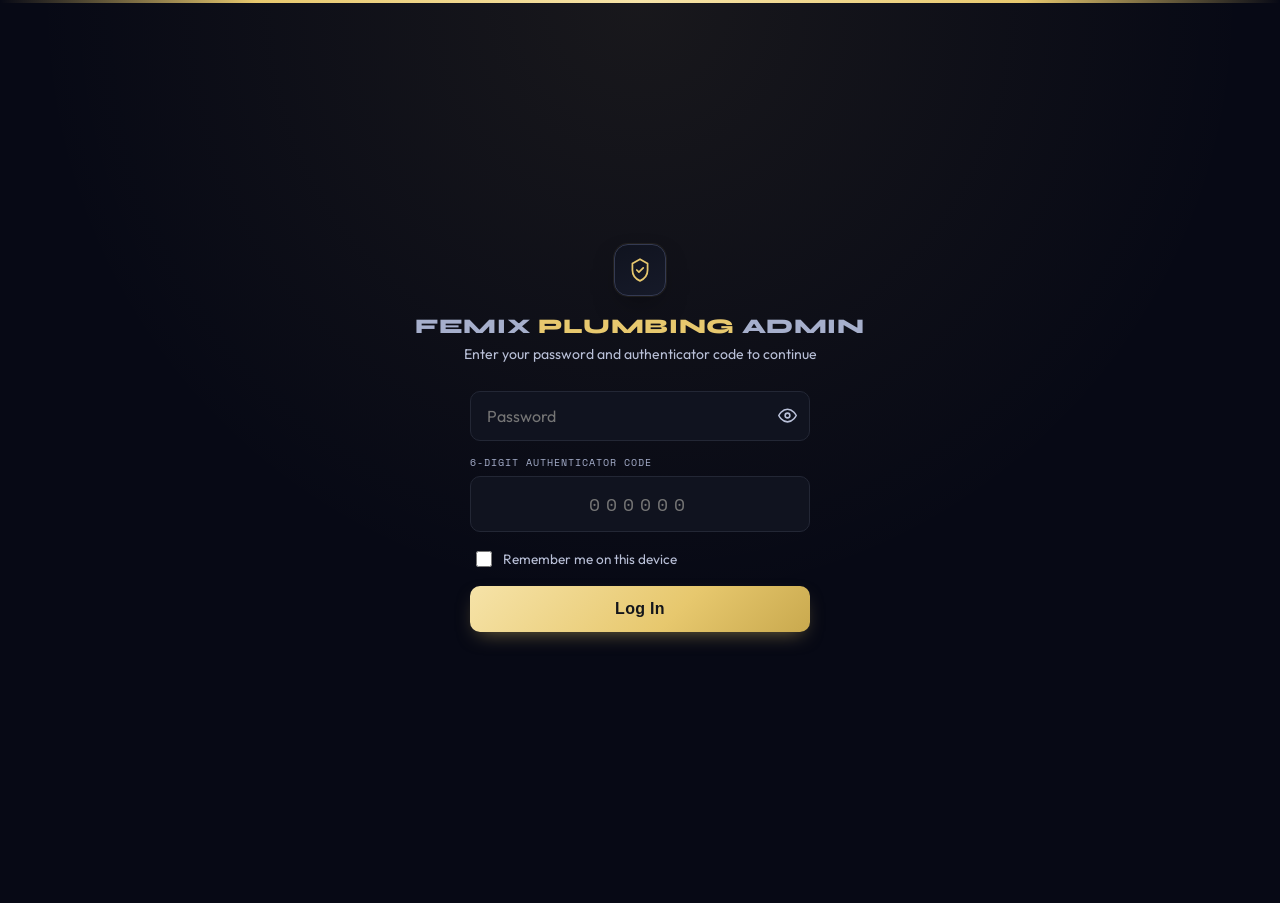
<file: admin/index.html>
<!DOCTYPE html>
<html lang="en">
<head>
<meta charset="UTF-8" />
<meta name="viewport" content="width=device-width, initial-scale=1.0" />
<title>Femix Plumbing Services Admin — Bookings</title>
<link rel="preconnect" href="https://fonts.googleapis.com">
<link rel="preconnect" href="https://fonts.gstatic.com" crossorigin>
<link href="https://fonts.googleapis.com/css2?family=Syne:wght@600;700;800&family=Outfit:wght@400;500;600&family=Space+Mono:wght@400;700&display=swap" rel="stylesheet">
<style>
  :root {
    --gold:#E7C86E; --gold-dark:#C9A94E; --gold-light:#F6E3A8; --slate:#A6AFCC;
    --bg:#070915; --bg-alt:#0B0E1C; --surface:#10131F; --surface-2:#161A29;
    --ink:#FFFFFF; --muted:#B9C0D8; --border:#232735; --border-strong:#343A52;
    --pending:#F0D385; --confirmed:#74A1F7; --completed:#55DE93; --cancelled:#FF7373; --danger:#FF7373;
  }
  * { box-sizing: border-box; }
  body { margin:0; font-family:'Outfit',-apple-system,BlinkMacSystemFont,"Segoe UI",Roboto,sans-serif; background:var(--bg); color:var(--ink); -webkit-tap-highlight-color:transparent; }
  h1, h2 { font-family:'Syne','Outfit',sans-serif; }
  .mono { font-family:'Space Mono',monospace; }
  .topline { height:3px; background:linear-gradient(90deg,transparent,var(--gold) 20%,var(--gold-light) 50%,var(--gold) 80%,transparent); }

  /* ---------- Login ---------- */
  #loginScreen { min-height:100vh; display:flex; flex-direction:column; align-items:center; justify-content:center; background:radial-gradient(circle at 50% 0%,rgba(231,200,110,0.08),transparent 55%),var(--bg); padding:24px; }
  .brand-mark { width:52px; height:52px; border-radius:14px; border:1px solid var(--border-strong); background:linear-gradient(160deg,var(--surface),var(--surface-2)); display:flex; align-items:center; justify-content:center; margin-bottom:18px; box-shadow:0 0 0 1px rgba(231,200,110,0.08),0 12px 30px -12px rgba(0,0,0,0.6); }
  .brand-mark svg { width:26px; height:26px; }
  #loginScreen h1 { font-size:1.3rem; font-weight:800; letter-spacing:0.03em; margin:0 0 6px; text-align:center; }
  #loginScreen h1 .slate { color:var(--slate); } #loginScreen h1 .gold { color:var(--gold); }
  #loginScreen p.sub { color:var(--muted); margin-top:0; margin-bottom:28px; font-size:0.88rem; text-align:center; }
  #loginForm { width:100%; max-width:340px; display:flex; flex-direction:column; gap:14px; }
  .passwordRow { position:relative; width:100%; }
  .passwordRow input[type="password"], .passwordRow input[type="text"] { width:100%; padding:14px 48px 14px 16px; border-radius:10px; border:1px solid var(--border); background:var(--surface); color:#fff; font-size:1rem; font-family:'Outfit',sans-serif; transition:border-color .15s ease,box-shadow .15s ease; }
  .passwordRow input:focus { outline:none; border-color:var(--gold); box-shadow:0 0 0 3px rgba(231,200,110,0.15); }
  #togglePassword { position:absolute; right:6px; top:50%; transform:translateY(-50%); width:34px; height:34px; display:flex; align-items:center; justify-content:center; background:none; border:none; border-radius:8px; cursor:pointer; padding:0; color:var(--muted); transition:background .15s ease,color .15s ease; }
  #togglePassword:active, #togglePassword.on { color:var(--gold); background:rgba(231,200,110,0.1); }
  #togglePassword svg { width:19px; height:19px; display:block; }
  .totpRow input[type="text"] { width:100%; padding:14px 16px; border-radius:10px; border:1px solid var(--border); background:var(--surface); color:#fff; font-size:1.1rem; font-family:'Space Mono',monospace; letter-spacing:0.35em; text-align:center; transition:border-color .15s ease,box-shadow .15s ease; }
  .totpRow input:focus { outline:none; border-color:var(--gold); box-shadow:0 0 0 3px rgba(231,200,110,0.15); }
  .totpRow label { display:block; font-family:'Space Mono',monospace; font-size:0.62rem; letter-spacing:0.1em; text-transform:uppercase; color:var(--slate); margin-bottom:6px; }
  #loginForm button[type="submit"] { padding:14px; border-radius:10px; border:none; background:linear-gradient(135deg,var(--gold-light),var(--gold) 60%,var(--gold-dark)); color:#14161B; font-weight:700; font-size:1rem; cursor:pointer; letter-spacing:0.02em; box-shadow:0 8px 20px -8px rgba(231,200,110,0.5); }
  #loginForm button[type="submit"]:active { filter:brightness(0.95); }
  #loginForm button[type="submit"]:disabled { opacity:0.55; cursor:default; }
  #loginError { color:#f87171; font-size:0.85rem; min-height:1.2em; text-align:center; }
  .rememberRow { display:flex; align-items:center; gap:8px; color:var(--muted); font-size:0.85rem; padding:2px; }
  .rememberRow input[type="checkbox"] { width:16px; height:16px; accent-color:var(--gold); }

  /* ---------- App ---------- */
  #app { display:none; padding-bottom:40px; min-height:100vh; background:var(--bg); }
  header { background:var(--bg-alt); color:#fff; padding:16px 20px; position:sticky; top:0; z-index:20; display:flex; align-items:center; justify-content:space-between; border-bottom:1px solid var(--border); }
  .header-title { display:flex; align-items:center; gap:10px; }
  .header-title-text h1 { font-size:1.05rem; font-weight:800; margin:0; letter-spacing:0.03em; }
  .header-title .eyebrow { display:block; font-family:'Space Mono',monospace; font-size:0.62rem; letter-spacing:0.14em; color:var(--muted); margin-bottom:3px; }
  header h1 .slate { color:var(--slate); } header h1 .gold { color:var(--gold); }
  header button#analyticsBtn, header button#exportBtn, header button#refreshBtn, header button#logoutBtn { background:transparent; border:1px solid var(--border); color:var(--slate); padding:8px 12px; border-radius:8px; font-size:0.8rem; cursor:pointer; transition:border-color .15s ease,color .15s ease; }
  header button#analyticsBtn:active, header button#exportBtn:active, header button#refreshBtn:active, header button#logoutBtn:active { border-color:var(--gold); color:var(--gold); }
  header button#analyticsBtn.active { border-color:var(--gold); color:var(--gold); background:rgba(231,200,110,0.1); }
  header .actions { display:flex; gap:8px; }

  .new-badge { display:none; align-items:center; gap:5px; padding:4px 10px 4px 8px; border-radius:999px; background:linear-gradient(135deg,var(--gold-light),var(--gold) 65%,var(--gold-dark)); color:#14161B; font-family:'Space Mono',monospace; font-size:0.66rem; font-weight:700; letter-spacing:0.02em; cursor:pointer; border:none; box-shadow:0 6px 16px -6px rgba(231,200,110,0.6); animation:badgePop .28s ease; }
  .new-badge .dot { width:6px; height:6px; border-radius:50%; background:#14161B; animation:badgePulse 1.4s ease-in-out infinite; }
  @keyframes badgePop { from{transform:scale(0.6);opacity:0} to{transform:scale(1);opacity:1} }
  @keyframes badgePulse { 0%,100%{opacity:1} 50%{opacity:0.35} }

  .search-row { position:relative; display:flex; align-items:center; padding:14px 16px 0; background:var(--bg-alt); }
  .search-icon { position:absolute; left:30px; width:16px; height:16px; color:var(--slate); pointer-events:none; }
  #searchInput { width:100%; padding:11px 38px; border-radius:10px; border:1px solid var(--border-strong); background:var(--surface); color:var(--ink); font-family:'Outfit',sans-serif; font-size:0.88rem; }
  #searchInput::placeholder { color:var(--slate); }
  #searchInput:focus { outline:none; border-color:var(--gold); box-shadow:0 0 0 3px rgba(231,200,110,0.15); }
  #clearSearchBtn { position:absolute; right:26px; width:24px; height:24px; border-radius:6px; border:none; background:var(--surface-2); color:var(--muted); font-size:0.75rem; cursor:pointer; display:flex; align-items:center; justify-content:center; }

  .date-range-row { display:flex; align-items:center; gap:8px; padding:10px 16px 0; background:var(--bg-alt); flex-wrap:wrap; }
  .date-range-row label { font-family:'Space Mono',monospace; font-size:0.62rem; letter-spacing:0.08em; text-transform:uppercase; color:var(--slate); display:flex; align-items:center; gap:6px; }
  .date-range-row input[type="date"] { padding:7px 9px; border-radius:8px; border:1px solid var(--border-strong); background:var(--surface); color:var(--ink); font-family:'Outfit',sans-serif; font-size:0.8rem; color-scheme:dark; }
  .date-range-row input[type="date"]:focus { outline:none; border-color:var(--gold); box-shadow:0 0 0 3px rgba(231,200,110,0.15); }
  #clearDateRangeBtn { border:1px solid var(--border-strong); background:var(--surface-2); color:var(--muted); border-radius:8px; font-size:0.75rem; padding:7px 10px; cursor:pointer; display:none; }
  #clearDateRangeBtn:active { border-color:var(--gold); color:var(--gold); }

  .filters { display:flex; gap:8px; padding:14px 16px; overflow-x:auto; background:var(--bg-alt); border-bottom:1px solid var(--border); }
  .filters button { flex:none; display:flex; align-items:center; gap:6px; padding:8px 14px; border-radius:20px; border:1px solid var(--border); background:var(--surface); font-size:0.85rem; color:var(--muted); cursor:pointer; white-space:nowrap; transition:all .15s ease; }
  .filters button .count { font-family:'Space Mono',monospace; font-size:0.7rem; opacity:0.7; }
  .filters button.active { background:var(--gold); border-color:var(--gold); color:#14161B; font-weight:600; }
  .filters button.archive-tab.active { background:var(--slate); border-color:var(--slate); }

  #status { text-align:center; color:var(--muted); padding:40px 24px; font-size:0.9rem; }

  /* ---------- Records ---------- */
  .records-wrap { margin:12px; }
  .record-card { background:var(--surface); border:1px solid var(--border-strong); border-radius:14px; margin-bottom:10px; overflow:hidden; box-shadow:0 14px 28px -20px rgba(0,0,0,0.7); border-left:3px solid var(--pending); transition:border-color .2s ease,opacity .2s ease; }
  .record-card.s-pending { border-left-color:var(--pending); }
  .record-card.s-confirmed { border-left-color:var(--confirmed); }
  .record-card.s-completed { border-left-color:var(--completed); }
  .record-card.s-cancelled { border-left-color:var(--cancelled); opacity:0.8; }
  .record-card.is-archived { opacity:0.55; }
  .record-card.is-new { animation:newCardGlow 2.2s ease; }
  @keyframes newCardGlow { 0%{box-shadow:0 0 0 2px rgba(231,200,110,0.7),0 14px 28px -20px rgba(0,0,0,0.7)} 100%{box-shadow:0 14px 28px -20px rgba(0,0,0,0.7)} }

  .record-head { display:flex; align-items:flex-start; justify-content:space-between; padding:12px 14px 8px; gap:8px; }
  .record-name { font-weight:700; font-size:0.96rem; color:var(--ink); line-height:1.25; }
  .record-id { font-family:'Space Mono',monospace; font-size:0.66rem; color:var(--gold-light); letter-spacing:0.03em; margin-top:2px; }
  .record-actions { display:flex; gap:6px; flex:none; }
  .icon-btn { width:29px; height:29px; border-radius:8px; border:1px solid var(--border-strong); background:var(--bg-alt); color:var(--slate); display:flex; align-items:center; justify-content:center; cursor:pointer; transition:border-color .15s ease,color .15s ease,background .15s ease; }
  .icon-btn svg { width:14px; height:14px; }
  .icon-btn:active { transform:scale(0.94); }
  .icon-btn.archive-btn:active { border-color:var(--gold); color:var(--gold); background:rgba(231,200,110,0.1); }
  .icon-btn.delete-btn:active { border-color:var(--danger); color:var(--danger); background:rgba(255,115,115,0.1); }

  .record-body { padding:9px 14px 11px; display:grid; grid-template-columns:repeat(2,1fr); gap:7px 12px; border-top:1px solid var(--border); }
  .rf.rf-service, .rf.rf-note, .rf.rf-media { grid-column:1 / -1; }
  .rf { display:flex; flex-direction:column; gap:1px; min-width:0; }
  .rf-label { font-family:'Space Mono',monospace; font-size:0.58rem; letter-spacing:0.09em; text-transform:uppercase; color:var(--slate); }
  .rf-value { font-size:0.82rem; color:var(--ink); line-height:1.35; }
  .rf-value.muted { color:var(--muted); }
  .rf-value a { color:var(--gold-light); text-decoration:none; font-weight:600; }

  /* Attachments + payment */
  .media-row { display:flex; flex-wrap:wrap; gap:8px; margin-top:4px; }
  .media-row img { width:84px; height:84px; object-fit:cover; border-radius:10px; border:1px solid var(--border-strong); display:block; }
  .media-row audio { width:100%; height:36px; }
  .media-row video { width:100%; max-height:240px; border-radius:10px; background:#000; }
  .file-count { font-family:'Space Mono',monospace; font-size:0.62rem; color:var(--gold-light); }
  .pay-chip { display:inline-block; padding:2px 9px; border-radius:999px; font-size:0.7rem; font-weight:600; border:1px solid var(--border-strong); color:var(--muted); margin-left:4px; }
  .pay-chip.paid { color:var(--completed); border-color:rgba(85,222,147,0.45); }

  .record-foot { display:flex; align-items:center; justify-content:space-between; gap:10px; padding:9px 14px; background:var(--bg-alt); border-top:1px solid var(--border); }
  .status-pill-select { appearance:none; -webkit-appearance:none; font-family:'Outfit',sans-serif; font-size:0.76rem; font-weight:600; padding:8px 32px 8px 14px; border-radius:999px; cursor:pointer; background-repeat:no-repeat; background-position:right 12px center; background-size:12px; background-image:url("data:image/svg+xml,%3Csvg xmlns='http://www.w3.org/2000/svg' width='12' height='12' viewBox='0 0 24 24' fill='none' stroke='%239098B5' stroke-width='3'%3E%3Cpolyline points='6 9 12 15 18 9'%3E%3C/polyline%3E%3C/svg%3E"); }
  .status-pill-select.s-pending { background-color:rgba(240,211,133,0.16); color:var(--pending); border:1px solid rgba(240,211,133,0.45); }
  .status-pill-select.s-confirmed { background-color:rgba(116,161,247,0.16); color:var(--confirmed); border:1px solid rgba(116,161,247,0.45); }
  .status-pill-select.s-completed { background-color:rgba(85,222,147,0.16); color:var(--completed); border:1px solid rgba(85,222,147,0.45); }
  .status-pill-select.s-cancelled { background-color:rgba(255,115,115,0.16); color:var(--cancelled); border:1px solid rgba(255,115,115,0.45); }
  .status-pill-select option { background:var(--surface-2); color:var(--ink); }
  .saveIndicator { font-family:'Space Mono',monospace; font-size:0.64rem; color:var(--gold); }

  @media (min-width:640px) {
    .record-body { grid-template-columns:repeat(4,1fr); }
    .record-body .rf.rf-service { grid-column:span 2; }
    .record-body .rf.rf-note, .record-body .rf.rf-media { grid-column:1 / -1; }
  }

  /* ---------- Analytics ---------- */
  .analytics-panel { padding:16px 16px 4px; background:var(--bg-alt); border-bottom:1px solid var(--border); }
  .stat-grid { display:grid; grid-template-columns:repeat(2,1fr); gap:10px; }
  .stat-card { background:var(--surface); border:1px solid var(--border-strong); border-radius:12px; padding:14px; }
  .stat-value { font-family:'Syne',sans-serif; font-size:1.6rem; font-weight:800; color:var(--gold); line-height:1.1; }
  .stat-label { font-size:0.74rem; color:var(--muted); margin-top:4px; }
  .analytics-section { margin-top:18px; }
  .analytics-section h3 { font-size:0.85rem; color:var(--ink); margin:0 0 10px; }
  .service-bar-row { margin-bottom:9px; }
  .service-bar-label { display:flex; justify-content:space-between; font-size:0.78rem; color:var(--muted); margin-bottom:3px; }
  .service-bar-label .svc-count { font-family:'Space Mono',monospace; color:var(--gold-light); }
  .service-bar-track { height:7px; border-radius:999px; background:var(--surface-2); overflow:hidden; }
  .service-bar-fill { height:100%; border-radius:999px; background:linear-gradient(90deg,var(--gold-dark),var(--gold)); }
  .trend-conversion { display:flex; gap:18px; flex-wrap:wrap; margin-top:10px; padding:10px 12px; background:var(--surface); border:1px solid var(--border-strong); border-radius:10px; font-size:0.78rem; color:var(--muted); }
  .trend-conversion strong { color:var(--gold-light); font-family:'Space Mono',monospace; }
  .trend-legend { display:flex; gap:16px; font-size:0.7rem; color:var(--muted); margin-bottom:6px; }
  .trend-legend span { display:inline-flex; align-items:center; gap:5px; }
  .trend-legend .swatch { width:9px; height:9px; border-radius:2px; display:inline-block; }
  .analytics-note { font-size:0.7rem; color:var(--slate); line-height:1.4; padding:14px 0 16px; }
  @media (min-width:640px) { .stat-grid { grid-template-columns:repeat(4,1fr); } }

  /* ---------- Pagination ---------- */
  .pagination-row { display:flex; align-items:center; justify-content:center; gap:16px; padding:8px 16px 28px; }
  .pagination-row button { padding:8px 14px; border-radius:8px; border:1px solid var(--border-strong); background:var(--surface); color:var(--ink); font-family:'Outfit',sans-serif; font-size:0.82rem; cursor:pointer; }
  .pagination-row button:disabled { opacity:0.4; cursor:default; }
  .pagination-row button:not(:disabled):active { border-color:var(--gold); color:var(--gold); }
  .pagination-row #pageIndicator { font-size:0.76rem; color:var(--muted); letter-spacing:0.02em; }

  header button#alertsBtn { background: transparent; border: 1px solid var(--border); color: var(--slate); padding: 8px 10px; border-radius: 8px; font-size: 0.8rem; cursor: pointer; }
  header button#alertsBtn.on { border-color: var(--gold); color: var(--gold); background: rgba(231,200,110,0.1); }
  header .actions { flex-wrap: wrap; justify-content: flex-end; }
  .icon-btn.pdf-btn:active, .icon-btn.share-btn:active { border-color: var(--gold); color: var(--gold); background: rgba(231,200,110,0.1); }

  /* ---------- Toasts ---------- */
  .toast-container { position:fixed; bottom:18px; left:50%; transform:translateX(-50%); z-index:999; display:flex; flex-direction:column; gap:8px; width:calc(100% - 32px); max-width:360px; pointer-events:none; }
  .toast { pointer-events:auto; padding:11px 16px; border-radius:12px; font-size:0.83rem; font-weight:600; display:flex; align-items:center; gap:8px; box-shadow:0 14px 30px -10px rgba(0,0,0,0.6); animation:toastIn .22s ease; backdrop-filter:blur(6px); }
  .toast svg { width:16px; height:16px; flex:none; }
  .toast.success { background:rgba(85,222,147,0.16); border:1px solid rgba(85,222,147,0.5); color:#B4F5CE; }
  .toast.error { background:rgba(255,115,115,0.16); border:1px solid rgba(255,115,115,0.5); color:#FFC2C2; }
  .toast.hide { animation:toastOut .18s ease forwards; }
  @keyframes toastIn { from{opacity:0;transform:translateY(10px)} to{opacity:1;transform:translateY(0)} }
  @keyframes toastOut { from{opacity:1} to{opacity:0;transform:translateY(8px)} }
</style>
</head>
<body>

<div class="topline"></div>
<div class="toast-container" id="toastContainer"></div>

<!-- ================= LOGIN ================= -->
<div id="loginScreen">
  <div class="brand-mark">
    <svg viewBox="0 0 24 24" fill="none" stroke="#E7C86E" stroke-width="1.6" stroke-linecap="round" stroke-linejoin="round">
      <path d="M12 2l7 4v6c0 5-3.5 8.5-7 10-3.5-1.5-7-5-7-10V6l7-4z"></path>
      <path d="M9 12l2 2 4-4"></path>
    </svg>
  </div>
  <h1><span class="slate">FEMIX</span> <span class="gold">PLUMBING</span> <span class="slate">ADMIN</span></h1>
  <p class="sub">Enter your password and authenticator code to continue</p>
  <form id="loginForm">
    <div class="passwordRow">
      <input type="password" id="passwordInput" placeholder="Password" autocomplete="current-password" required />
      <button type="button" id="togglePassword" aria-label="Show password">
        <svg id="eyeIcon" viewBox="0 0 24 24" fill="none" stroke="currentColor" stroke-width="2" stroke-linecap="round" stroke-linejoin="round">
          <path d="M1 12s4-8 11-8 11 8 11 8-4 8-11 8-11-8-11-8z"></path>
          <circle cx="12" cy="12" r="3"></circle>
        </svg>
      </button>
    </div>
    <div class="totpRow">
      <label for="totpInput">6-digit authenticator code</label>
      <input type="text" id="totpInput" inputmode="numeric" pattern="[0-9]*" maxlength="6" placeholder="000000" autocomplete="one-time-code" required />
    </div>
    <label class="rememberRow">
      <input type="checkbox" id="rememberCheckbox" />
      Remember me on this device
    </label>
    <button type="submit" id="loginSubmitBtn">Log In</button>
    <div id="loginError"></div>
  </form>
</div>

<!-- ================= APP ================= -->
<div id="app">
  <header>
    <div class="header-title">
      <div class="header-title-text">
        <span class="eyebrow">FEMIX PLUMBING SERVICES</span>
        <h1><span class="slate">BOOKINGS</span> <span class="gold">ADMIN</span></h1>
      </div>
      <button type="button" id="newBookingsBadge" class="new-badge">
        <span class="dot"></span><span id="newBookingsCount">0</span> new
      </button>
    </div>
    <div class="actions">
      <button id="alertsBtn" title="Turn on phone alerts" aria-label="Turn on phone alerts">🔔</button>
      <button id="analyticsBtn">Analytics</button>
      <button id="exportBtn">Export CSV</button>
      <button id="refreshBtn">Refresh</button>
      <button id="logoutBtn">Log out</button>
    </div>
  </header>

  <div id="analyticsPanel" class="analytics-panel" style="display:none;">
    <div class="stat-grid">
      <div class="stat-card"><div class="stat-value" id="statActiveVisitors">–</div><div class="stat-label">Active visitors now</div></div>
      <div class="stat-card"><div class="stat-value" id="statTotalBookings">–</div><div class="stat-label">Total bookings</div></div>
      <div class="stat-card"><div class="stat-value" id="statCompleted">–</div><div class="stat-label">Completed jobs</div></div>
      <div class="stat-card"><div class="stat-value" id="statPending">–</div><div class="stat-label">Awaiting action</div></div>
    </div>
    <div class="analytics-section">
      <h3>Popular services</h3>
      <div id="serviceBars"></div>
    </div>
    <div class="analytics-section">
      <h3>Visitors vs. bookings <span class="mono" id="trendRangeLabel" style="font-weight:400;color:var(--slate);font-size:0.68rem;"></span></h3>
      <div id="trendChart"></div>
      <div id="trendConversion" class="trend-conversion"></div>
    </div>
    <div class="analytics-note">
      Active visitors above reflects people on the site right now (last 5 minutes). The trend chart below uses a persistent daily log, so it survives restarts and builds up real history over time.
    </div>
  </div>

  <div class="search-row" id="searchRow">
    <svg class="search-icon" viewBox="0 0 24 24" fill="none" stroke="currentColor" stroke-width="2" stroke-linecap="round" stroke-linejoin="round"><circle cx="11" cy="11" r="8"></circle><line x1="21" y1="21" x2="16.65" y2="16.65"></line></svg>
    <input type="text" id="searchInput" placeholder="Search by name or phone…" autocomplete="off" />
    <button type="button" id="clearSearchBtn" aria-label="Clear search" style="display:none;">✕</button>
  </div>

  <div class="date-range-row" id="dateRangeRow">
    <label for="dateFromInput">From <input type="date" id="dateFromInput" /></label>
    <label for="dateToInput">To <input type="date" id="dateToInput" /></label>
    <button type="button" id="clearDateRangeBtn">Clear</button>
  </div>

  <div class="filters" id="filters">
    <button data-filter="all" class="active">All <span class="count" id="count-all"></span></button>
    <button data-filter="pending">Pending <span class="count" id="count-pending"></span></button>
    <button data-filter="confirmed">Confirmed <span class="count" id="count-confirmed"></span></button>
    <button data-filter="completed">Completed <span class="count" id="count-completed"></span></button>
    <button data-filter="cancelled">Cancelled <span class="count" id="count-cancelled"></span></button>
    <button data-filter="archived" class="archive-tab">Archived <span class="count" id="count-archived"></span></button>
  </div>

  <div id="status"></div>
  <div class="records-wrap" id="recordsWrap"></div>
  <div class="pagination-row" id="paginationRow" style="display:none;">
    <button type="button" id="prevPageBtn">‹ Prev</button>
    <span id="pageIndicator" class="mono"></span>
    <button type="button" id="nextPageBtn">Next ›</button>
  </div>
</div>

<script>
/* ── FemixPDF: tiny dependency-free PDF receipt writer (works in browsers and Node) ── */
const FemixPDF = (function () {
  // Helvetica / Helvetica-Bold character widths for ASCII 32..126 (1/1000 em)
  const HW = [278,278,355,556,556,889,667,191,333,333,389,584,278,333,278,278,556,556,556,556,556,556,556,556,556,556,278,278,584,584,584,556,1015,
    667,667,722,722,667,611,778,722,278,500,667,556,833,722,778,667,778,722,667,611,722,667,944,667,667,611,278,278,278,469,556,333,
    556,556,500,556,556,278,556,556,222,222,500,222,833,556,556,556,556,333,500,278,556,500,722,500,500,500,334,260,334,584];
  const BW = [278,333,474,556,556,889,722,238,333,333,389,584,278,333,278,278,556,556,556,556,556,556,556,556,556,556,333,333,584,584,584,611,975,
    722,722,722,722,667,611,778,722,278,556,722,611,833,722,778,667,778,722,667,611,722,667,944,667,667,611,333,278,333,584,556,333,
    556,611,556,611,556,333,611,611,278,278,556,278,889,611,611,611,611,389,556,333,611,556,778,556,556,500,389,280,389,584];

  const STATUS = {
    paid:              ['PAID', '#1B8A55'],
    receipt_submitted: ['RECEIPT SUBMITTED - AWAITING CONFIRMATION', '#B7791F'],
    awaiting_transfer: ['AWAITING TRANSFER', '#B7791F'],
    pending_card:      ['CARD PAYMENT PENDING', '#B7791F'],
    pay_before_work:   ['PAY BEFORE WORK STARTS', '#B7791F']
  };

  const clean = s => String(s == null ? '' : s)
    .replace(/[\u2018\u2019]/g, "'").replace(/[\u201C\u201D]/g, '"').replace(/[\u2013\u2014]/g, '-')
    .replace(/\u20A6/g, 'NGN ').replace(/\u2026/g, '...').replace(/[\r\n\t]+/g, ' ')
    .replace(/[^\x20-\x7E\xA0-\xFF]/g, '').replace(/\s+/g, ' ').trim();
  const esc = s => s.replace(/\\/g, '\\\\').replace(/\(/g, '\\(').replace(/\)/g, '\\)');
  const money = n => 'NGN ' + String(Math.round(Number(n) || 0)).replace(/\B(?=(\d{3})+(?!\d))/g, ',');
  function width(s, size, bold) {
    const W = bold ? BW : HW; let w = 0;
    for (let i = 0; i < s.length; i++) { const c = s.charCodeAt(i); w += (c >= 32 && c <= 126) ? W[c - 32] : 556; }
    return w * size / 1000;
  }
  function wrap(s, size, bold, max) {
    const lines = []; let cur = '';
    clean(s).split(' ').forEach(word => {
      while (width(word, size, bold) > max) {            // break very long words
        let cut = word.length; while (cut > 1 && width(word.slice(0, cut), size, bold) > max) cut--;
        if (cur) { lines.push(cur); cur = ''; }
        lines.push(word.slice(0, cut)); word = word.slice(cut);
      }
      const t = cur ? cur + ' ' + word : word;
      if (!cur || width(t, size, bold) <= max) cur = t; else { lines.push(cur); cur = word; }
    });
    if (cur) lines.push(cur);
    return lines.length ? lines : [''];
  }
  const rgb = h => { const n = parseInt(h.slice(1), 16); return [(n >> 16) & 255, (n >> 8) & 255, n & 255].map(v => (v / 255).toFixed(3)).join(' '); };
  const dateText = v => { const d = v ? new Date(v) : new Date(); return isNaN(d) ? '' : d.toLocaleString('en-GB', { day: '2-digit', month: 'short', year: 'numeric', hour: '2-digit', minute: '2-digit' }); };

  function build(d) {
    const W = 595, H = 842, M = 40, ops = [];
    const NAVY = '#0B1020', GOLD = '#E7C86E', GOLD_D = '#9A7B1F', GRAY = '#6B7390', INK = '#161B2E';
    const rect = (x, y, w, h, c) => ops.push(`${rgb(c)} rg ${x} ${y} ${w} ${h} re f`);
    const hline = (y, c, lw) => ops.push(`${rgb(c)} RG ${lw || 0.6} w ${M} ${y} m ${W - M} ${y} l S`);
    const text = (x, y, s, size, bold, c, right) => {
      s = clean(s); const xx = right ? x - width(s, size, bold) : x;
      ops.push(`BT /${bold ? 'F2' : 'F1'} ${size} Tf ${rgb(c)} rg ${xx.toFixed(2)} ${y} Td (${esc(s)}) Tj ET`);
    };

    // header band
    rect(0, H - 130, W, 130, NAVY); rect(0, H - 134, W, 4, GOLD);
    rect(M, H - 100, 56, 56, GOLD); text(M + 8.5, H - 78, 'FPS', 20, true, NAVY);
    text(M + 74, H - 66, 'FEMIX PLUMBING SERVICES', 17, true, '#FFFFFF');
    text(M + 74, H - 84, 'Professional plumbing & water engineering solutions', 8.5, false, '#B9C0D8');
    text(M + 74, H - 96, 'Ile-Ife, Osun State, Nigeria', 8.5, false, '#B9C0D8');
    text(W - M, H - 66, 'BOOKING RECEIPT', 11, true, GOLD, true);
    text(W - M, H - 82, 'Issued ' + dateText(d.createdAt), 8.5, false, '#B9C0D8', true);

    // booking id + status pill
    text(M, H - 164, 'BOOKING ID', 8, true, GRAY);
    text(M, H - 192, d.id || '-', 26, true, NAVY);
    const st = STATUS[d.status] || STATUS.pay_before_work;
    const pw = width(st[0], 8.5, true) + 22;
    rect(W - M - pw, H - 196, pw, 22, st[1]); text(W - M - pw + 11, H - 189, st[0], 8.5, true, '#FFFFFF');

    let y = H - 228;
    const section = (title, rows) => {
      text(M, y, title.toUpperCase(), 9.5, true, GOLD_D); y -= 7; hline(y, GOLD, 1); y -= 17;
      rows.forEach(([k, v]) => {
        if (v == null || v === '') v = '-';
        const lines = wrap(v, 10.5, false, W - 2 * M - 132).slice(0, 5);
        text(M, y, k, 9, false, GRAY);
        lines.forEach((ln, i) => text(M + 132, y - i * 13.5, ln, 10.5, i === 0 && k !== 'Message', INK));
        y -= Math.max(1, lines.length) * 13.5 + 6;
      });
      y -= 10;
    };

    section('Customer', [['Name', d.name], ['Phone', d.phone], ['Email', d.email], ['Site address', d.address]]);
    section('Service request', [['Service', d.service], ['Preferred date', d.date], ['Preferred time', d.time], ['Message', d.message]]);
    section('Payment', [
      ['Method', d.method || 'Cash'],
      ['Quoted total', Number(d.amount) > 0 ? money(d.amount) : 'To be quoted after inspection'],
      ['Status', st[0]]
    ]);

    // notice box
    const notice = ['Payment policy: workmanship and the full cost of materials must be paid before work can start.'];
    let acc = d.account && (d.method === 'Bank Transfer' || d.method === 'USSD') ? d.account : null;
    const boxH = acc ? 78 : 40;
    rect(M, y - boxH + 12, W - 2 * M, boxH, '#FFF6DC');
    rect(M, y - boxH + 12, 4, boxH, GOLD);
    let ty = y - 4;
    wrap(notice[0], 9.5, true, W - 2 * M - 28).forEach(ln => { text(M + 16, ty, ln, 9.5, true, INK); ty -= 13; });
    if (acc) {
      ty -= 4;
      text(M + 16, ty, 'Pay to:  ' + clean(acc.bank) + '   |   ' + clean(acc.name), 9.5, false, INK); ty -= 13;
      text(M + 16, ty, 'Account number:  ' + clean(acc.number) + '   (use ' + (d.id || 'your Booking ID') + ' as the reference)', 9.5, true, INK);
    }

    // footer
    hline(78, '#D9DDEA', 0.6);
    text(M, 62, 'This receipt confirms your booking request. The final cost is confirmed after inspection. Keep it and quote your Booking ID when you contact us.', 7.5, false, GRAY);
    text(M, 50, 'Femix Plumbing Services  |  +234 803 425 7016  |  femixplumbing.name.ng', 8.5, true, INK);
    if (d.trackUrl) text(M, 38, 'Track your booking: ' + d.trackUrl, 7.5, false, GRAY);

    // assemble PDF file
    const content = ops.join('\n');
    const objs = [
      '<< /Type /Catalog /Pages 2 0 R >>',
      '<< /Type /Pages /Kids [3 0 R] /Count 1 >>',
      `<< /Type /Page /Parent 2 0 R /MediaBox [0 0 ${W} ${H}] /Resources << /Font << /F1 4 0 R /F2 5 0 R >> >> /Contents 6 0 R >>`,
      '<< /Type /Font /Subtype /Type1 /BaseFont /Helvetica /Encoding /WinAnsiEncoding >>',
      '<< /Type /Font /Subtype /Type1 /BaseFont /Helvetica-Bold /Encoding /WinAnsiEncoding >>',
      `<< /Length ${content.length} >>\nstream\n${content}\nendstream`
    ];
    let out = '%PDF-1.4\n%\xE2\xE3\xCF\xD3\n'; const offs = [];
    objs.forEach((o, i) => { offs.push(out.length); out += `${i + 1} 0 obj\n${o}\nendobj\n`; });
    const xref = out.length;
    out += `xref\n0 ${objs.length + 1}\n0000000000 65535 f \n` + offs.map(o => String(o).padStart(10, '0') + ' 00000 n \n').join('') +
           `trailer\n<< /Size ${objs.length + 1} /Root 1 0 R >>\nstartxref\n${xref}\n%%EOF`;
    const bytes = new Uint8Array(out.length);
    for (let i = 0; i < out.length; i++) bytes[i] = out.charCodeAt(i) & 255;
    return bytes;
  }

  const filename = d => 'FPS-Receipt-' + String(d.id || 'booking').replace(/[^\w-]/g, '') + '.pdf';
  const toFile = d => new File([build(d)], filename(d), { type: 'application/pdf' });
  function download(d) {
    const url = URL.createObjectURL(new Blob([build(d)], { type: 'application/pdf' }));
    const a = document.createElement('a');
    a.href = url; a.download = filename(d); document.body.appendChild(a); a.click(); a.remove();
    setTimeout(() => URL.revokeObjectURL(url), 30000);
  }
  const canShare = () => { try { return !!(navigator.canShare && navigator.canShare({ files: [new File(['x'], 'x.pdf', { type: 'application/pdf' })] })); } catch { return false; } };
  async function share(d) {
    try { await navigator.share({ files: [toFile(d)], title: 'FPS booking receipt ' + (d.id || '') }); }
    catch (e) { if (e && e.name !== 'AbortError') download(d); }
  }
  return { build, filename, download, share, canShare };
})();

  const API_BASE = "https://femix-plumbing-backend.onrender.com";
  const STORAGE_KEY = "femixAdminSession"; // short-lived session token, never the password
  const SEEN_IDS_KEY = "femixAdminSeenBookingIds";
  const ALLOWED_STATUSES = ["pending", "confirmed", "completed", "cancelled"];
  const AUTO_REFRESH_MS = 30000;
  let bookings = [];
  let currentFilter = "all";
  let memoryKey = "";
  let lastAuthError = "";
  let seenBookingIds = null;
  let newBookingIds = [];
  let autoRefreshTimer = null;

  const loginScreen = document.getElementById("loginScreen");
  const app = document.getElementById("app");
  const loginForm = document.getElementById("loginForm");
  const loginError = document.getElementById("loginError");
  const loginSubmitBtn = document.getElementById("loginSubmitBtn");
  const statusEl = document.getElementById("status");
  const recordsWrap = document.getElementById("recordsWrap");
  const searchInput = document.getElementById("searchInput");
  const clearSearchBtn = document.getElementById("clearSearchBtn");
  let searchQuery = "";
  const dateFromInput = document.getElementById("dateFromInput");
  const dateToInput = document.getElementById("dateToInput");
  const clearDateRangeBtn = document.getElementById("clearDateRangeBtn");
  const PAGE_SIZE = 20;
  let currentPage = 1;
  const paginationRow = document.getElementById("paginationRow");
  const prevPageBtn = document.getElementById("prevPageBtn");
  const nextPageBtn = document.getElementById("nextPageBtn");
  const pageIndicator = document.getElementById("pageIndicator");
  const rememberCheckbox = document.getElementById("rememberCheckbox");
  const togglePasswordBtn = document.getElementById("togglePassword");
  const passwordInput = document.getElementById("passwordInput");
  const totpInput = document.getElementById("totpInput");
  const eyeIcon = document.getElementById("eyeIcon");
  const newBookingsBadge = document.getElementById("newBookingsBadge");
  const newBookingsCount = document.getElementById("newBookingsCount");

  const EYE_OPEN = `<path d="M1 12s4-8 11-8 11 8 11 8-4 8-11 8-11-8-11-8z"></path><circle cx="12" cy="12" r="3"></circle>`;
  const EYE_CLOSED = `<path d="M17.94 17.94A10.94 10.94 0 0 1 12 20c-7 0-11-8-11-8a20.6 20.6 0 0 1 5.06-6.06M9.9 4.24A9.12 9.12 0 0 1 12 4c7 0 11 8 11 8a20.4 20.4 0 0 1-3.22 4.44M14.12 14.12a3 3 0 1 1-4.24-4.24"></path><line x1="1" y1="1" x2="23" y2="23"></line>`;
  const ICON_ARCHIVE = `<svg viewBox="0 0 24 24" fill="none" stroke="currentColor" stroke-width="2" stroke-linecap="round" stroke-linejoin="round"><rect x="2" y="4" width="20" height="5" rx="1"></rect><path d="M4 9v9a2 2 0 0 0 2 2h12a2 2 0 0 0 2-2V9"></path><line x1="10" y1="13" x2="14" y2="13"></line></svg>`;
  const ICON_UNARCHIVE = `<svg viewBox="0 0 24 24" fill="none" stroke="currentColor" stroke-width="2" stroke-linecap="round" stroke-linejoin="round"><rect x="2" y="4" width="20" height="5" rx="1"></rect><path d="M4 9v9a2 2 0 0 0 2 2h12a2 2 0 0 0 2-2V9"></path><path d="M9.5 15l2.5-2.5 2.5 2.5"></path><line x1="12" y1="12.5" x2="12" y2="17"></line></svg>`;
  const ICON_TRASH = `<svg viewBox="0 0 24 24" fill="none" stroke="currentColor" stroke-width="2" stroke-linecap="round" stroke-linejoin="round"><polyline points="3 6 5 6 21 6"></polyline><path d="M19 6l-1 14a2 2 0 0 1-2 2H8a2 2 0 0 1-2-2L5 6"></path><path d="M10 11v6"></path><path d="M14 11v6"></path><path d="M9 6V4a1 1 0 0 1 1-1h4a1 1 0 0 1 1 1v2"></path></svg>`;
  const ICON_CHECK = `<svg viewBox="0 0 24 24" fill="none" stroke="currentColor" stroke-width="2.5" stroke-linecap="round" stroke-linejoin="round"><polyline points="20 6 9 17 4 12"></polyline></svg>`;
  const ICON_WARN = `<svg viewBox="0 0 24 24" fill="none" stroke="currentColor" stroke-width="2.5" stroke-linecap="round" stroke-linejoin="round"><circle cx="12" cy="12" r="10"></circle><line x1="12" y1="8" x2="12" y2="12"></line><line x1="12" y1="16" x2="12.01" y2="16"></line></svg>`;

  const ICON_PDF = `<svg viewBox="0 0 24 24" fill="none" stroke="currentColor" stroke-width="2" stroke-linecap="round" stroke-linejoin="round"><path d="M14 3H7a2 2 0 0 0-2 2v14a2 2 0 0 0 2 2h10a2 2 0 0 0 2-2V8z"></path><polyline points="14 3 14 8 19 8"></polyline><path d="M12 11v6"></path><polyline points="9.5 14.5 12 17 14.5 14.5"></polyline></svg>`;
  const ICON_SHARE = `<svg viewBox="0 0 24 24" fill="none" stroke="currentColor" stroke-width="2" stroke-linecap="round" stroke-linejoin="round"><circle cx="18" cy="5" r="3"></circle><circle cx="6" cy="12" r="3"></circle><circle cx="18" cy="19" r="3"></circle><line x1="8.6" y1="13.5" x2="15.4" y2="17.5"></line><line x1="15.4" y1="6.5" x2="8.6" y2="10.5"></line></svg>`;

  const toastContainer = document.getElementById("toastContainer");
  function showToast(message, type) {
    const el = document.createElement("div");
    el.className = `toast ${type}`;
    el.innerHTML = (type === "error" ? ICON_WARN : ICON_CHECK) + `<span>${escapeHtml(message)}</span>`;
    toastContainer.appendChild(el);
    setTimeout(() => {
      el.classList.add("hide");
      setTimeout(() => el.remove(), 200);
    }, 2600);
  }

  // ---------- Accent chime: three-note ascending tone for new bookings ----------
  function playAccentChime() {
    try {
      const Ctx = window.AudioContext || window.webkitAudioContext;
      if (!Ctx) return;
      const ctx = new Ctx();
      const notes = [523.25, 659.25, 783.99];
      notes.forEach((freq, i) => {
        const osc = ctx.createOscillator();
        const gain = ctx.createGain();
        osc.type = "sine";
        osc.frequency.value = freq;
        osc.connect(gain);
        gain.connect(ctx.destination);
        const start = ctx.currentTime + i * 0.11;
        gain.gain.setValueAtTime(0, start);
        gain.gain.linearRampToValueAtTime(0.22, start + 0.02);
        gain.gain.exponentialRampToValueAtTime(0.0001, start + 0.26);
        osc.start(start);
        osc.stop(start + 0.3);
      });
      setTimeout(() => ctx.close(), 700);
    } catch (err) { /* audio not available — badge still shows silently */ }
  }

  togglePasswordBtn.addEventListener("click", () => {
    const showing = passwordInput.type === "text";
    passwordInput.type = showing ? "password" : "text";
    eyeIcon.innerHTML = showing ? EYE_OPEN : EYE_CLOSED;
    togglePasswordBtn.classList.toggle("on", !showing);
    togglePasswordBtn.setAttribute("aria-label", showing ? "Show password" : "Hide password");
  });

  // getKey()/setKey() hold a session TOKEN issued by /admin/login, never the password.
  function getKey() { return localStorage.getItem(STORAGE_KEY) || memoryKey || ""; }
  function setKey(token, remember) {
    if (remember) { localStorage.setItem(STORAGE_KEY, token); memoryKey = ""; }
    else { memoryKey = token; localStorage.removeItem(STORAGE_KEY); }
  }
  function clearKey() { memoryKey = ""; localStorage.removeItem(STORAGE_KEY); }

  function loadSeenIds() {
    if (seenBookingIds) return seenBookingIds;
    try {
      const raw = localStorage.getItem(SEEN_IDS_KEY);
      seenBookingIds = new Set(raw ? JSON.parse(raw) : []);
    } catch (err) {
      seenBookingIds = new Set();
    }
    return seenBookingIds;
  }
  function persistSeenIds() {
    try {
      const arr = [...seenBookingIds].slice(-500);
      localStorage.setItem(SEEN_IDS_KEY, JSON.stringify(arr));
    } catch (err) { /* storage full or unavailable — non-fatal */ }
  }

  function showApp() {
    loginScreen.style.display = "none";
    app.style.display = "block";
    loadBookings().then(() => { startAutoRefresh(); ensureAlerts(false); });
  }
  function showLogin(message) {
    app.style.display = "none";
    loginScreen.style.display = "flex";
    passwordInput.value = "";
    totpInput.value = "";
    stopAutoRefresh();
    if (message) loginError.textContent = message;
  }

  function startAutoRefresh() {
    stopAutoRefresh();
    autoRefreshTimer = setInterval(() => loadBookings(true), AUTO_REFRESH_MS);
  }
  function stopAutoRefresh() {
    if (autoRefreshTimer) { clearInterval(autoRefreshTimer); autoRefreshTimer = null; }
  }

  if (localStorage.getItem(STORAGE_KEY)) showApp();

  loginForm.addEventListener("submit", async (e) => {
    e.preventDefault();
    const pw = passwordInput.value;
    const code = totpInput.value.trim();
    const remember = rememberCheckbox.checked;
    loginError.textContent = "";
    loginSubmitBtn.disabled = true;
    loginSubmitBtn.textContent = "Verifying…";

    try {
      const res = await fetch(`${API_BASE}/admin/login`, {
        method: "POST",
        headers: { "Content-Type": "application/json" },
        body: JSON.stringify({ password: pw, code })
      });
      const data = await res.json().catch(() => ({}));

      if (res.status === 429) {
        loginError.textContent = data.message || "Too many attempts — please wait and try again.";
        return;
      }
      if (!res.ok || !data.success || !data.token) {
        loginError.textContent = data.message || "Incorrect password or code.";
        return;
      }

      setKey(data.token, remember);
      showApp();
    } catch (err) {
      loginError.textContent = "Network error — could not reach the server.";
    } finally {
      loginSubmitBtn.disabled = false;
      loginSubmitBtn.textContent = "Log In";
    }
  });

  document.getElementById("logoutBtn").addEventListener("click", async () => {
    const token = getKey();
    clearKey();
    showLogin();
    if (token) {
      try {
        await fetch(`${API_BASE}/admin/logout`, { method: "POST", headers: { "x-admin-key": token } });
      } catch (err) { /* already logged out locally either way */ }
    }
  });
  document.getElementById("refreshBtn").addEventListener("click", () => loadBookings());
  document.getElementById("exportBtn").addEventListener("click", exportCsv);
  document.getElementById("analyticsBtn").addEventListener("click", toggleAnalytics);

  newBookingsBadge.addEventListener("click", () => {
    newBookingIds.forEach(id => loadSeenIds().add(id));
    persistSeenIds();
    newBookingIds = [];
    newBookingsBadge.style.display = "none";
    currentFilter = "pending";
    [...document.querySelectorAll("#filters button")].forEach(b => b.classList.remove("active"));
    document.querySelector('#filters button[data-filter="pending"]')?.classList.add("active");
    currentPage = 1;
    render();
  });

  searchInput.addEventListener("input", () => {
    searchQuery = searchInput.value.trim().toLowerCase();
    clearSearchBtn.style.display = searchQuery ? "flex" : "none";
    currentPage = 1;
    render();
  });
  clearSearchBtn.addEventListener("click", () => {
    searchInput.value = "";
    searchQuery = "";
    clearSearchBtn.style.display = "none";
    currentPage = 1;
    render();
  });

  function updateClearDateRangeVisibility() {
    clearDateRangeBtn.style.display = (dateFromInput.value || dateToInput.value) ? "inline-flex" : "none";
  }
  dateFromInput.addEventListener("change", () => { updateClearDateRangeVisibility(); currentPage = 1; render(); });
  dateToInput.addEventListener("change", () => { updateClearDateRangeVisibility(); currentPage = 1; render(); });
  clearDateRangeBtn.addEventListener("click", () => {
    dateFromInput.value = "";
    dateToInput.value = "";
    updateClearDateRangeVisibility();
    currentPage = 1;
    render();
  });

  document.getElementById("filters").addEventListener("click", (e) => {
    const btn = e.target.closest("button[data-filter]");
    if (!btn) return;
    currentFilter = btn.dataset.filter;
    [...document.querySelectorAll("#filters button")].forEach(b => b.classList.remove("active"));
    btn.classList.add("active");
    currentPage = 1;
    render();
  });

  prevPageBtn.addEventListener("click", () => { currentPage--; render(); window.scrollTo({ top: 0, behavior: "smooth" }); });
  nextPageBtn.addEventListener("click", () => { currentPage++; render(); window.scrollTo({ top: 0, behavior: "smooth" }); });

  async function loadBookings(silent) {
    if (!silent) {
      statusEl.textContent = "Loading…";
      statusEl.style.display = "block";
      recordsWrap.innerHTML = "";
    }
    try {
      const res = await fetch(`${API_BASE}/admin/bookings`, { headers: { "x-admin-key": getKey() } });
      if (res.status === 401) { clearKey(); showLogin("Session expired — please log in again."); return false; }
      if (res.status === 429) {
        const data = await res.json().catch(() => ({}));
        lastAuthError = data.message || "Too many attempts — please wait and try again.";
        return false;
      }
      const data = await res.json();
      if (!data.success) { statusEl.textContent = data.message || "Something went wrong."; return false; }
      bookings = data.bookings || [];
      detectNewBookings();
      render();
      return true;
    } catch (err) {
      if (!silent) {
        statusEl.textContent = "Network error — check your connection and try again.";
        statusEl.style.display = "block";
        recordsWrap.innerHTML = "";
      }
      return false;
    }
  }

  function detectNewBookings() {
    const seen = loadSeenIds();
    const isFirstLoad = seen.size === 0 && !localStorage.getItem(SEEN_IDS_KEY + "_init");
    const freshIds = [];
    bookings.forEach(b => {
      if (!b.bookingId) return;
      if (!seen.has(b.bookingId)) freshIds.push(b.bookingId);
    });

    if (isFirstLoad) {
      bookings.forEach(b => { if (b.bookingId) seen.add(b.bookingId); });
      persistSeenIds();
      try { localStorage.setItem(SEEN_IDS_KEY + "_init", "1"); } catch (err) {}
      return;
    }

    if (freshIds.length === 0) return;

    newBookingIds = [...new Set([...newBookingIds, ...freshIds])];
    newBookingsCount.textContent = newBookingIds.length;
    newBookingsBadge.style.display = "flex";
    playAccentChime();
  }

  function updateCounts() {
    const counts = { all: 0, pending: 0, confirmed: 0, completed: 0, cancelled: 0, archived: 0 };
    bookings.forEach(b => {
      if (b.archived) { counts.archived++; return; }
      counts.all++;
      if (counts[b.status] !== undefined) counts[b.status]++;
    });
    Object.keys(counts).forEach(k => {
      const el = document.getElementById(`count-${k}`);
      if (el) el.textContent = counts[k];
    });
    updateAppBadge();
  }

  function inDateRange(bookingDate) {
    const from = dateFromInput.value;
    const to = dateToInput.value;
    if (!from && !to) return true;
    if (!bookingDate || !/^\d{4}-\d{2}-\d{2}$/.test(bookingDate)) return false;
    if (from && bookingDate < from) return false;
    if (to && bookingDate > to) return false;
    return true;
  }

  function getFilteredBookings() {
    let filtered;
    if (currentFilter === "archived") {
      filtered = bookings.filter(b => b.archived);
    } else if (currentFilter === "all") {
      filtered = bookings.filter(b => !b.archived);
    } else {
      filtered = bookings.filter(b => !b.archived && b.status === currentFilter);
    }

    if (searchQuery) {
      filtered = filtered.filter(b =>
        (b.customerName || "").toLowerCase().includes(searchQuery) ||
        (b.phoneNumber || "").toLowerCase().includes(searchQuery) ||
        (b.bookingId || "").toLowerCase().includes(searchQuery)
      );
    }

    if (dateFromInput.value || dateToInput.value) {
      filtered = filtered.filter(b => inDateRange(b.bookingDate));
    }

    return filtered;
  }

  // ---------- Payment + attachments (Naira) ----------
  const naira = n => "₦" + Number(n || 0).toLocaleString("en-NG");
  const safeUrl = u => /^https:\/\//i.test(u || "") ? u : "";

  function paymentHtml(b) {
    const method = b.paymentMethod || b.payment_method;
    if (!method) return "";
    const amt = b.paymentAmount ?? b.payment_amount;
    const st = b.paymentStatus || b.payment_status || "";
    const label = st === "paid" ? "Paid"
      : st === "receipt_submitted" ? "Receipt submitted"
      : st === "awaiting_transfer" ? "Awaiting transfer"
      : st === "pending_card" ? "Card pending"
      : "Pay before work";
    return `<div class="rf"><span class="rf-label">Payment</span><span class="rf-value">${escapeHtml(method)}${amt ? " · " + naira(amt) : ""} <span class="pay-chip ${st === "paid" ? "paid" : ""}">${label}</span></span></div>`;
  }

  function attachmentsHtml(b) {
    const all = (b.attachments || []).filter(a => safeUrl(a.url));
    if (!all.length) return "";
    const receipts = all.filter(a => a.kind === "receipt");
    const media = all.filter(a => a.kind !== "receipt");
    let html = "";

    if (receipts.length) {
      const items = receipts.map(a => {
        const u = escapeHtml(safeUrl(a.url));
        const isPdf = (a.type === "application/pdf") || /\.pdf($|\?)/i.test(a.url);
        return isPdf
          ? `<a class="pay-chip" href="${u}" target="_blank" rel="noopener">Open PDF receipt</a>`
          : `<a href="${u}" target="_blank" rel="noopener"><img loading="lazy" src="${u}" alt="Payment receipt"></a>`;
      }).join("");
      html += `<div class="rf rf-media"><span class="rf-label">Payment receipt</span><div class="media-row">${items}</div></div>`;
    }

    if (media.length) {
      const items = media.map(a => {
        const u = escapeHtml(safeUrl(a.url));
        if (a.kind === "voice") return `<audio controls preload="none" src="${u}"></audio>`;
        if (a.kind === "video") return `<video controls preload="none" playsinline src="${u}"></video>`;
        return `<a href="${u}" target="_blank" rel="noopener"><img loading="lazy" src="${u}" alt="${escapeHtml(a.name)}"></a>`;
      }).join("");
      html += `<div class="rf rf-media"><span class="rf-label">Attachments · <span class="file-count">${media.length}</span></span><div class="media-row">${items}</div></div>`;
    }
    return html;
  }

  function render() {
    updateCounts();

    if (analyticsOpen) {
      renderServiceBreakdown();
      return;
    }

    const filtered = getFilteredBookings();

    if (filtered.length === 0) {
      recordsWrap.innerHTML = "";
      paginationRow.style.display = "none";
      const hasDateRange = dateFromInput.value || dateToInput.value;
      statusEl.textContent = searchQuery
        ? `No bookings match "${searchInput.value.trim()}".`
        : hasDateRange
          ? "No bookings in that date range."
          : (currentFilter === "archived" ? "No archived bookings." : "No bookings here yet.");
      statusEl.style.display = "block";
      return;
    }
    statusEl.style.display = "none";

    const totalPages = Math.max(1, Math.ceil(filtered.length / PAGE_SIZE));
    if (currentPage > totalPages) currentPage = totalPages;
    if (currentPage < 1) currentPage = 1;
    const pageStart = (currentPage - 1) * PAGE_SIZE;
    const pageItems = filtered.slice(pageStart, pageStart + PAGE_SIZE);

    if (filtered.length > PAGE_SIZE) {
      paginationRow.style.display = "flex";
      pageIndicator.textContent = `Page ${currentPage} of ${totalPages} · ${filtered.length} total`;
      prevPageBtn.disabled = currentPage <= 1;
      nextPageBtn.disabled = currentPage >= totalPages;
    } else {
      paginationRow.style.display = "none";
    }

    recordsWrap.innerHTML = pageItems.map(b => `
      <div class="record-card s-${b.status} ${b.archived ? "is-archived" : ""} ${newBookingIds.includes(b.bookingId) ? "is-new" : ""}" data-id="${b.bookingId}">
        <div class="record-head">
          <div>
            <div class="record-name">${escapeHtml(b.customerName)}</div>
            <div class="record-id">${escapeHtml(b.bookingId)}</div>
          </div>
          <div class="record-actions">
            <button class="icon-btn pdf-btn" title="Download receipt (PDF)">${ICON_PDF}</button>
            ${FemixPDF.canShare() ? `<button class="icon-btn share-btn" title="Share receipt">${ICON_SHARE}</button>` : ""}
            <button class="icon-btn archive-btn" title="${b.archived ? "Unarchive" : "Archive"}">${b.archived ? ICON_UNARCHIVE : ICON_ARCHIVE}</button>
            <button class="icon-btn delete-btn" title="Delete permanently">${ICON_TRASH}</button>
          </div>
        </div>
        <div class="record-body">
          <div class="rf rf-service"><span class="rf-label">Service</span><span class="rf-value">${escapeHtml(b.serviceType)}</span></div>
          <div class="rf"><span class="rf-label">Schedule</span><span class="rf-value">${escapeHtml(b.bookingDate)} · ${escapeHtml(b.bookingTime)}</span></div>
          <div class="rf"><span class="rf-label">Contact</span><span class="rf-value"><a href="tel:${b.phoneNumber}">${escapeHtml(b.phoneNumber)}</a></span></div>
          ${b.address ? `<div class="rf"><span class="rf-label">Address</span><span class="rf-value muted">${escapeHtml(b.address)}</span></div>` : ""}
          ${b.message ? `<div class="rf rf-note"><span class="rf-label">Note</span><span class="rf-value muted">${escapeHtml(b.message)}</span></div>` : ""}
          ${paymentHtml(b)}
          ${attachmentsHtml(b)}
        </div>
        <div class="record-foot">
          <select class="status-pill-select s-${b.status}">
            ${ALLOWED_STATUSES.map(s => `<option value="${s}" ${s === b.status ? "selected" : ""}>${capitalize(s)}</option>`).join("")}
          </select>
          <span class="saveIndicator"></span>
        </div>
      </div>
    `).join("");

    recordsWrap.querySelectorAll(".record-card").forEach(card => {
      const id = card.dataset.id;
      const select = card.querySelector(".status-pill-select");
      const indicator = card.querySelector(".saveIndicator");
      const archiveBtn = card.querySelector(".archive-btn");
      const deleteBtn = card.querySelector(".delete-btn");

      const bk = bookings.find(x => x.bookingId === id);
      card.querySelector(".pdf-btn")?.addEventListener("click", () => { if (bk) FemixPDF.download(receiptFor(bk)); });
      card.querySelector(".share-btn")?.addEventListener("click", () => { if (bk) FemixPDF.share(receiptFor(bk)); });
      select.addEventListener("change", () => updateStatus(id, select.value, card, select, indicator));
      archiveBtn.addEventListener("click", () => toggleArchive(id, card));
      deleteBtn.addEventListener("click", () => deleteBooking(id, card));
    });
  }

  async function updateStatus(bookingId, newStatus, cardEl, selectEl, indicator) {
    indicator.textContent = "Saving…";
    try {
      const res = await fetch(`${API_BASE}/admin/bookings/${encodeURIComponent(bookingId)}`, {
        method: "PATCH",
        headers: { "Content-Type": "application/json", "x-admin-key": getKey() },
        body: JSON.stringify({ status: newStatus })
      });
      if (res.status === 401) { clearKey(); showLogin("Session expired — please log in again."); return; }
      const data = await res.json();
      if (!data.success) { indicator.textContent = "Failed"; showToast(data.message || "Could not update status.", "error"); return; }

      const b = bookings.find(x => x.bookingId === bookingId);
      if (b) b.status = newStatus;
      selectEl.className = `status-pill-select s-${newStatus}`;
      cardEl.className = `record-card s-${newStatus} ${b && b.archived ? "is-archived" : ""}`;
      indicator.textContent = "Saved ✓";
      updateCounts();
      setTimeout(() => { indicator.textContent = ""; }, 1500);

      if (currentFilter !== "all" && currentFilter !== "archived" && currentFilter !== newStatus) {
        setTimeout(render, 600);
      }
    } catch (err) {
      indicator.textContent = "Failed";
    }
  }

  async function toggleArchive(bookingId, cardEl) {
    const b = bookings.find(x => x.bookingId === bookingId);
    if (!b) return;
    const nextArchived = !b.archived;
    try {
      const res = await fetch(`${API_BASE}/admin/bookings/${encodeURIComponent(bookingId)}/archive`, {
        method: "PATCH",
        headers: { "Content-Type": "application/json", "x-admin-key": getKey() },
        body: JSON.stringify({ archived: nextArchived })
      });
      if (res.status === 401) { clearKey(); showLogin("Session expired — please log in again."); return; }
      const data = await res.json();
      if (!data.success) { showToast(data.message || "Could not update booking.", "error"); return; }

      b.archived = nextArchived;
      updateCounts();
      showToast(nextArchived ? `${b.customerName} archived` : `${b.customerName} restored`, "success");
      setTimeout(render, 150);
    } catch (err) {
      showToast("Network error — could not reach the server.", "error");
    }
  }

  async function deleteBooking(bookingId, cardEl) {
    const b = bookings.find(x => x.bookingId === bookingId);
    const confirmed = confirm(`Permanently delete the booking for ${b ? b.customerName : bookingId}? This cannot be undone.`);
    if (!confirmed) return;

    try {
      const res = await fetch(`${API_BASE}/admin/bookings/${encodeURIComponent(bookingId)}`, {
        method: "DELETE",
        headers: { "x-admin-key": getKey() }
      });
      if (res.status === 401) { clearKey(); showLogin("Session expired — please log in again."); return; }
      const data = await res.json();
      if (!data.success) { showToast(data.message || "Delete failed.", "error"); return; }

      bookings = bookings.filter(x => x.bookingId !== bookingId);
      render();
      showToast(`${b ? b.customerName : "Booking"} deleted`, "success");
    } catch (err) {
      showToast("Network error — delete failed.", "error");
    }
  }

  // ---------- CSV export (matches the current view) ----------
  function csvEscape(val) {
    const s = String(val ?? "");
    return /[",\n]/.test(s) ? `"${s.replace(/"/g, '""')}"` : s;
  }

  function exportCsv() {
    const rows = getFilteredBookings();
    if (rows.length === 0) {
      showToast("Nothing to export for the current view.", "error");
      return;
    }

    const columns = [
      ["bookingId",      "Booking ID"],
      ["customerName",   "Customer"],
      ["phoneNumber",    "Phone"],
      ["email",          "Email"],
      ["serviceType",    "Service"],
      ["bookingDate",    "Date"],
      ["bookingTime",    "Time"],
      ["address",        "Address"],
      ["status",         "Status"],
      ["archived",       "Archived"],
      ["message",        "Note"],
      ["paymentMethod",  "Payment"],
      ["paymentAmount",  "Amount (NGN)"],
      ["paymentStatus",  "Payment status"],
      ["attachmentUrls", "Attachments"],
      ["createdAt",      "Created At"]
    ];

    const header = columns.map(([, label]) => csvEscape(label)).join(",");
    const lines = rows.map(b =>
      columns.map(([key]) => csvEscape(
        key === "archived" ? (b.archived ? "yes" : "no")
        : key === "attachmentUrls" ? (b.attachments || []).map(a => a.url).join(" | ")
        : b[key]
      )).join(",")
    );
    const csv = [header, ...lines].join("\r\n");

    const blob = new Blob([csv], { type: "text/csv;charset=utf-8;" });
    const url = URL.createObjectURL(blob);
    const a = document.createElement("a");
    const stamp = new Date().toISOString().slice(0, 10);
    a.href = url;
    a.download = `femix-bookings-${currentFilter}-${stamp}.csv`;
    document.body.appendChild(a);
    a.click();
    a.remove();
    URL.revokeObjectURL(url);
    showToast(`Exported ${rows.length} booking${rows.length === 1 ? "" : "s"}.`, "success");
  }

  // ---------- Analytics ----------
  const analyticsPanel = document.getElementById("analyticsPanel");
  const analyticsBtn = document.getElementById("analyticsBtn");
  const searchRow = document.getElementById("searchRow");
  const dateRangeRow = document.getElementById("dateRangeRow");
  const filtersRow = document.getElementById("filters");
  let analyticsOpen = false;

  function toggleAnalytics() {
    analyticsOpen = !analyticsOpen;
    analyticsPanel.style.display = analyticsOpen ? "block" : "none";
    searchRow.style.display = analyticsOpen ? "none" : "flex";
    dateRangeRow.style.display = analyticsOpen ? "none" : "flex";
    filtersRow.style.display = analyticsOpen ? "none" : "flex";
    recordsWrap.style.display = analyticsOpen ? "none" : "block";
    statusEl.style.display = analyticsOpen ? "none" : statusEl.style.display;
    paginationRow.style.display = analyticsOpen ? "none" : paginationRow.style.display;
    analyticsBtn.classList.toggle("active", analyticsOpen);
    analyticsBtn.textContent = analyticsOpen ? "Bookings" : "Analytics";
    if (analyticsOpen) loadAnalytics();
  }

  async function loadAnalytics() {
    document.getElementById("statActiveVisitors").textContent = "…";
    renderServiceBreakdown();

    try {
      const res = await fetch(`${API_BASE}/api/stats`, { headers: { "x-admin-key": getKey() } });
      const data = await res.json();
      document.getElementById("statActiveVisitors").textContent = data.success ? data.activeVisitors : "–";
    } catch (err) {
      document.getElementById("statActiveVisitors").textContent = "–";
    }

    document.getElementById("trendChart").innerHTML = `<div style="color:var(--muted);font-size:0.8rem;padding:8px 0;">Loading…</div>`;
    document.getElementById("trendConversion").innerHTML = "";
    try {
      const res = await fetch(`${API_BASE}/admin/stats/history?days=30`, { headers: { "x-admin-key": getKey() } });
      if (res.status === 401) { clearKey(); showLogin("Session expired — please log in again."); return; }
      const data = await res.json();
      if (!data.success) throw new Error(data.message || "Failed to load history.");
      renderTrendChart(data.history, data.totals, data.days);
    } catch (err) {
      document.getElementById("trendChart").innerHTML = `<div style="color:var(--muted);font-size:0.8rem;padding:8px 0;">Couldn't load trend data.</div>`;
    }
  }

  function renderTrendChart(history, totals, days) {
    document.getElementById("trendRangeLabel").textContent = `last ${days} days`;

    const width = 600, height = 140, padTop = 10, padBottom = 20, padX = 4;
    const maxVal = Math.max(1, ...history.map(h => Math.max(h.visitors, h.bookings)));
    const stepX = history.length > 1 ? (width - padX * 2) / (history.length - 1) : 0;
    const yFor = v => height - padBottom - (v / maxVal) * (height - padTop - padBottom);
    const xFor = i => padX + i * stepX;

    const visitorsPath = history.map((h, i) => `${i === 0 ? "M" : "L"}${xFor(i).toFixed(1)},${yFor(h.visitors).toFixed(1)}`).join(" ");
    const bookingsPath = history.map((h, i) => `${i === 0 ? "M" : "L"}${xFor(i).toFixed(1)},${yFor(h.bookings).toFixed(1)}`).join(" ");

    const firstDate = history[0]?.date || "";
    const lastDate = history[history.length - 1]?.date || "";

    document.getElementById("trendChart").innerHTML = `
      <div class="trend-legend">
        <span><i class="swatch" style="background:var(--gold);"></i>Visitors</span>
        <span><i class="swatch" style="background:var(--confirmed);"></i>Bookings</span>
      </div>
      <svg viewBox="0 0 ${width} ${height}" style="width:100%;height:auto;display:block;" preserveAspectRatio="none">
        <path d="${visitorsPath}" fill="none" stroke="var(--gold)" stroke-width="2" vector-effect="non-scaling-stroke"></path>
        <path d="${bookingsPath}" fill="none" stroke="var(--confirmed)" stroke-width="2" vector-effect="non-scaling-stroke"></path>
      </svg>
      <div style="display:flex;justify-content:space-between;font-size:0.66rem;color:var(--slate);margin-top:2px;">
        <span>${escapeHtml(firstDate)}</span>
        <span>${escapeHtml(lastDate)}</span>
      </div>
    `;

    const conversion = totals.visitors > 0 ? ((totals.bookings / totals.visitors) * 100).toFixed(1) : "–";
    document.getElementById("trendConversion").innerHTML = `
      <span><strong>${totals.visitors}</strong> visitors</span>
      <span><strong>${totals.bookings}</strong> bookings</span>
      <span><strong>${conversion}${conversion === "–" ? "" : "%"}</strong> visit-to-booking conversion</span>
    `;
  }

  function renderServiceBreakdown() {
    const active = bookings.filter(b => !b.archived);
    document.getElementById("statTotalBookings").textContent = active.length;
    document.getElementById("statCompleted").textContent = active.filter(b => b.status === "completed").length;
    document.getElementById("statPending").textContent = active.filter(b => b.status === "pending").length;

    const counts = {};
    active.forEach(b => {
      const svc = b.serviceType || "Unspecified";
      counts[svc] = (counts[svc] || 0) + 1;
    });
    const sorted = Object.entries(counts).sort((a, b) => b[1] - a[1]).slice(0, 8);
    const max = sorted.length ? sorted[0][1] : 1;

    const container = document.getElementById("serviceBars");
    if (!sorted.length) {
      container.innerHTML = `<div style="color:var(--muted);font-size:0.82rem;">No bookings yet.</div>`;
      return;
    }
    container.innerHTML = sorted.map(([svc, count]) => `
      <div class="service-bar-row">
        <div class="service-bar-label"><span>${escapeHtml(svc)}</span><span class="svc-count">${count}</span></div>
        <div class="service-bar-track"><div class="service-bar-fill" style="width:${(count / max) * 100}%"></div></div>
      </div>
    `).join("");
  }


  // ---------- PDF receipts ----------
  const PAY_ACCOUNT = { bank: "OPay", name: "Nuhn Wasiu Femi", number: "6115857333" };
  function receiptFor(b) {
    return {
      id: b.bookingId, name: b.customerName, phone: b.phoneNumber, email: b.email, address: b.address,
      service: b.serviceType, date: b.bookingDate, time: b.bookingTime, message: b.message,
      method: b.paymentMethod || "Cash", amount: b.paymentAmount || 0, status: b.paymentStatus || "pay_before_work",
      createdAt: b.createdAt, account: PAY_ACCOUNT,
      trackUrl: API_BASE + "/booking-status.html?id=" + encodeURIComponent(b.bookingId)
    };
  }

  // ---------- App-icon badge (number of bookings awaiting action) ----------
  function updateAppBadge() {
    const n = bookings.filter(b => !b.archived && b.status === "pending").length;
    try {
      if ("setAppBadge" in navigator) { if (n > 0) navigator.setAppBadge(n); else navigator.clearAppBadge(); }
    } catch (err) { /* badge not supported here */ }
  }

  // ---------- Phone alerts (Web Push) ----------
  const alertsBtn = document.getElementById("alertsBtn");
  function b64ToU8(b64) {
    const s = (b64 + "=".repeat((4 - b64.length % 4) % 4)).replace(/-/g, "+").replace(/_/g, "/");
    return Uint8Array.from(atob(s), c => c.charCodeAt(0));
  }
  function waitActive(reg) {
    return new Promise(resolve => {
      if (reg.active) return resolve(reg);
      const sw = reg.installing || reg.waiting;
      if (!sw) return resolve(reg);
      sw.addEventListener("statechange", () => { if (sw.state === "activated") resolve(reg); });
      setTimeout(() => resolve(reg), 8000);
    });
  }
  async function ensureAlerts(interactive) {
    if (!("serviceWorker" in navigator) || !("PushManager" in window) || !("Notification" in window)) {
      if (interactive) showToast("This browser cannot receive alerts. Try Chrome on Android.", "error");
      return false;
    }
    if (Notification.permission === "denied") {
      if (interactive) showToast("Alerts are blocked. Allow notifications for this site in your browser settings.", "error");
      return false;
    }
    if (Notification.permission !== "granted") {
      if (!interactive) return false;
      const p = await Notification.requestPermission();
      if (p !== "granted") { showToast("Alerts were not allowed.", "error"); return false; }
    }
    try {
      const reg = await waitActive(await navigator.serviceWorker.register("admin-sw.js"));
      const keyRes = await fetch(`${API_BASE}/admin/push/key`, { headers: { "x-admin-key": getKey() } });
      const keyData = await keyRes.json().catch(() => ({}));
      if (!keyData.success) { if (interactive) showToast(keyData.message || "Alerts are not available yet.", "error"); return false; }
      const opts = { userVisibleOnly: true, applicationServerKey: b64ToU8(keyData.key) };
      let sub = await reg.pushManager.getSubscription();
      if (!sub) {
        try { sub = await reg.pushManager.subscribe(opts); }
        catch (e) { sub = null; }
      }
      if (!sub) { if (interactive) showToast("Could not turn on alerts on this device.", "error"); return false; }
      await fetch(`${API_BASE}/admin/push/subscribe`, {
        method: "POST",
        headers: { "Content-Type": "application/json", "x-admin-key": getKey() },
        body: JSON.stringify({ subscription: sub.toJSON() })
      });
      alertsBtn.classList.add("on");
      if (interactive) {
        showToast("Phone alerts are on.", "success");
        reg.showNotification("FPS alerts are on", { body: "You will see a number on the app icon when a new booking arrives.", icon: "https://femixplumbing.name.ng/icons/fps-192.png" });
      }
      return true;
    } catch (err) {
      if (interactive) showToast("Could not turn on alerts.", "error");
      return false;
    }
  }
  alertsBtn.addEventListener("click", () => ensureAlerts(true));

  function capitalize(s) { return s.charAt(0).toUpperCase() + s.slice(1); }
  function escapeHtml(str) {
    return String(str ?? "").replace(/[&<>"']/g, m => ({
      "&": "&amp;", "<": "&lt;", ">": "&gt;", '"': "&quot;", "'": "&#39;"
    }[m]));
  }
</script>
</body>
</html>
</file>
